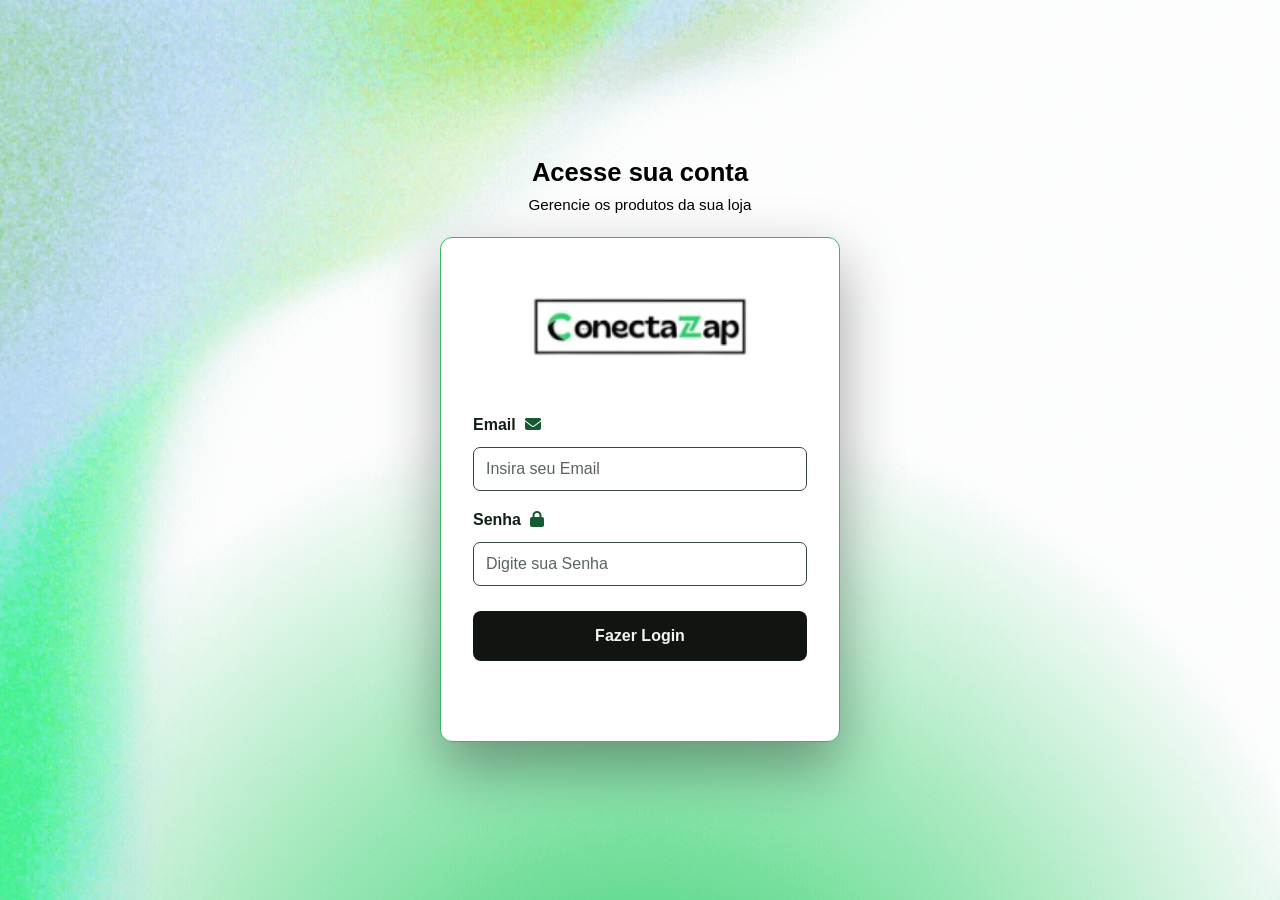
<file: index.html>
<!DOCTYPE html>
<html lang="pt-br">
  <head>
    <meta charset="UTF-8" />
    <meta name="viewport" content="width=device-width, initial-scale=1.0" />
    <title>Login</title>
    <link rel="stylesheet" href="https://cdnjs.cloudflare.com/ajax/libs/font-awesome/6.7.2/css/all.min.css" integrity="sha512-Evv84Mr4kqVGRNSgIGL/F/aIDqQb7xQ2vcrdIwxfjThSH8CSR7PBEakCr51Ck+w+/U6swU2Im1vVX0SVk9ABhg==" crossorigin="anonymous" referrerpolicy="no-referrer" />
<script src="update.js" defer></script>
<link rel="shortcut icon" href="/Painel-de-controle.ico" type="image/x-icon">
    <link rel="stylesheet" href="login.css" />
  </head>
  <body>
    <main class="login-layout">
      <header class="login-intro">
        <h1>Acesse sua conta</h1>
        <p>Gerencie os produtos da sua loja</p>
      </header>
      <div id="Login-container">
        <img class="logo" src="conectazap-logo.png" alt="ConectaZap" />
        <form onsubmit="logar(event)">
        <label for="email">Email <i class="fa-solid fa-envelope"></i></label>
        <input
          type="email"
          name="email"
          id="email"
          placeholder="Insira seu Email"
          autocomplete="off"
          alt="Insira seu Email"
        />
        <label for="password">Senha <i class="fa-solid fa-lock"></i></label>
        <input
          type="password"
          name="password"
          id="password"
          placeholder="Digite sua Senha"
          alt="Digite sua Senha"
        />
        <span class="resLogin"></span>


    <button type="submit">
       <span class="mgsLogin">Fazer Login</span>
       <span class="load">
           <i class="fa-solid fa-spinner"></i>
      </span>  
      <span class="ok">
        <i class="fa-solid fa-circle-check"></i>
        Autorizado!
      </span>
   </button>
        </form>
      </div>
    </main>
  </body>
</html>
</file>
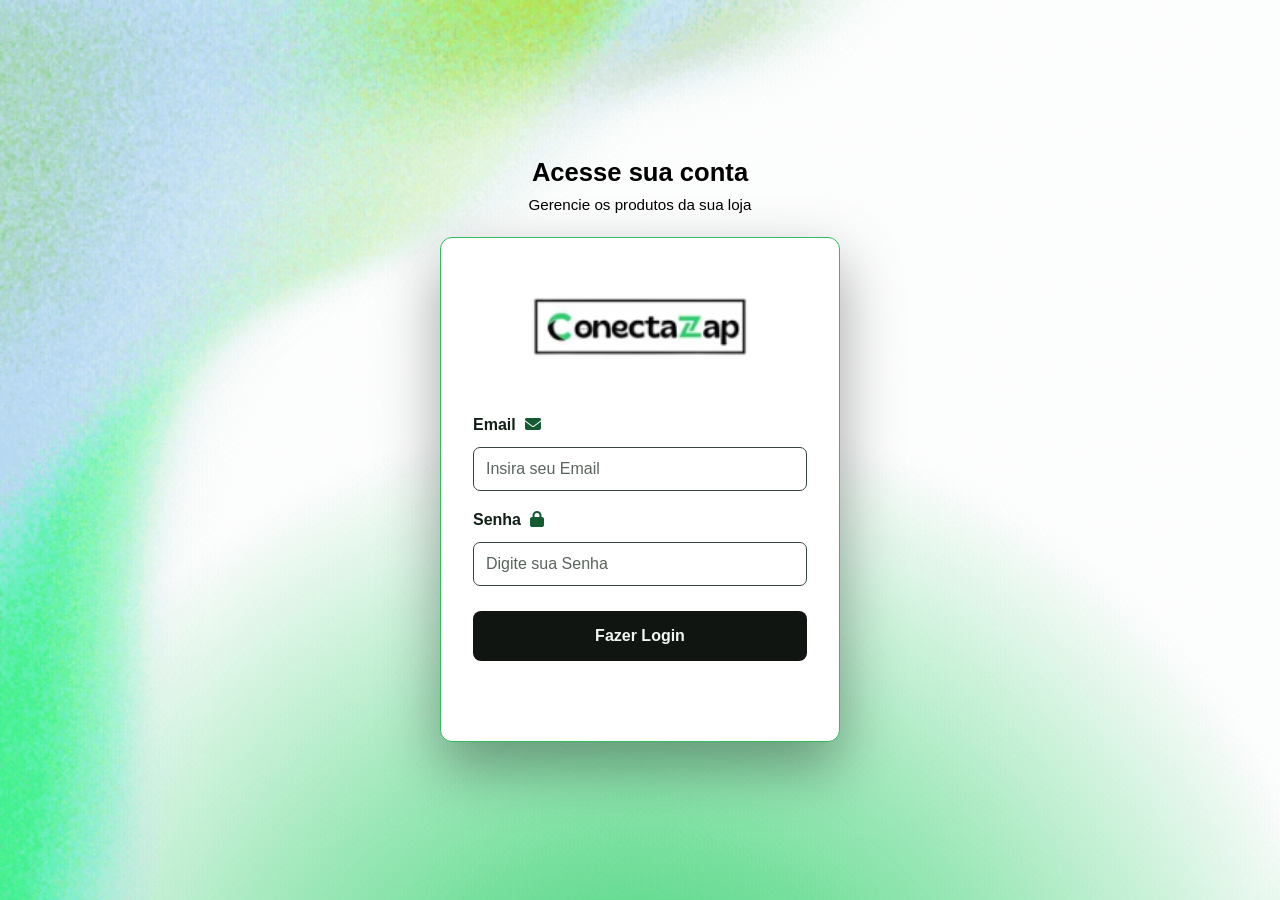
<file: atualizar.html>
<!DOCTYPE html>
<html lang="pt-br">
  <head>
    <meta charset="UTF-8" />
    <meta name="viewport" content="width=device-width, initial-scale=1.0" />
    <title>Gestão de produtos | ConectaZap</title>
    <script src="update.js" defer></script>
    <link rel="stylesheet" href="style.css" />
    <link
      rel="stylesheet"
      href="https://cdnjs.cloudflare.com/ajax/libs/font-awesome/6.7.2/css/all.min.css"
      integrity="sha512-Evv84Mr4kqVGRNSgIGL/F/aIDqQb7xQ2vcrdIwxfjThSH8CSR7PBEakCr51Ck+w+/U6swU2Im1vVX0SVk9ABhg=="
      crossorigin="anonymous"
      referrerpolicy="no-referrer"
    />
    <link rel="shortcut icon" href="/Painel-de-controle.ico" type="image/x-icon">
  </head>
  <body>
   <header class="topo">
    <h1 class="name"></h1>
   </header>
   <main class="opcoes">
      <a class="meuSistema" aria-label="Acessar minha loja" title="Acessar minha loja">
        <i class="fa-solid fa-desktop" aria-hidden="true"></i>
        <span>Minha loja</span>
      </a>
      <div class="product-actions">
        <button class="manage-categories" type="button" aria-label="Gerenciar categorias" title="Gerenciar categorias" aria-haspopup="dialog" aria-controls="category-manager" disabled>
          <i class="fa-solid fa-tags" aria-hidden="true"></i>
        </button>
        <button class="manage-addon-groups" type="button" aria-label="Gerenciar grupos de adicionais" title="Meus Grupos de Adicionais" aria-haspopup="dialog" aria-controls="addon-group-manager" disabled>
          <i class="fa-solid fa-layer-group" aria-hidden="true"></i>
        </button>
        <button class="add-product" type="button" aria-label="Adicionar produto" title="Adicionar produto" disabled>
          <i class="fa-solid fa-circle-plus" aria-hidden="true"></i>
        </button>
      </div>
       <button class="manage-places" type="button" aria-haspopup="dialog" aria-controls="modal-lugares" disabled>
        <i class="fa-solid fa-truck-fast" aria-hidden="true"></i>
      </button>
      <button class="edit-company" type="button" aria-label="Configurações da empresa" title="Configurações da empresa">
        <i class="fa-solid fa-gear" aria-hidden="true"></i>
      
      </button>
     
</main>
    <p class="company-profile-status" role="status" aria-live="polite" hidden></p>
    <section class="company-settings" aria-hidden="true">
      <div class="company-settings-panel" role="dialog" aria-modal="true" aria-label="Editar dados da loja">
        <header class="company-settings-header">
          <button class="company-settings-close" type="button" aria-label="Fechar configurações">
            <i class="fa-solid fa-xmark" aria-hidden="true"></i>
          </button>
        </header>
        <form class="company-settings-form" id="company-settings-form">
          <p class="company-settings-message" aria-live="polite"></p>
          <div class="company-settings-layout">
            <section class="company-settings-card company-identity-card" aria-labelledby="company-identity-title">
              <header class="company-settings-card-header">
                <h3 id="company-identity-title">Dados da loja</h3>
              </header>
              <div class="company-identity-content">
                <div class="company-logo-field">
                  <p class="company-logo-label">Logo atual</p>
                  <div class="company-logo-preview-wrap">
                    <img class="company-logo-preview" alt="Pré-visualização da logo do comércio" hidden />
                    <p class="company-logo-empty">Adicione uma logo</p>
                  </div>
                  <input type="file" id="company-logo" name="logo" accept="image/*" />
                  <label class="company-file-button" for="company-logo">Escolher logo</label>
                  <p class="company-logo-message" aria-live="polite"></p>
                </div>
                <div class="company-identity-fields">
                  <div class="company-settings-field">
                    <label for="company-name">Nome da loja</label>
                    <input type="text" id="company-name" name="nome" placeholder="Ex.: Café da Praça" required />
                  </div>
                  <div class="company-settings-field company-color-field">
                    <label for="company-color">Cor principal do sistema</label>
                    <div class="company-color-control">
                      <input type="color" id="company-color" name="corSistema" aria-label="Escolher cor principal do sistema" />
                    </div>
                  </div>
                  <div class="company-settings-field company-about-field">
                    <label for="company-about">Sobre o comércio</label>
                    <textarea id="company-about" name="sobre" rows="4" placeholder="Conte a história, descreva sua loja ou informe o endereço."></textarea>
                  </div>
                </div>
              </div>
            </section>
            <section class="company-settings-card company-banner-card" aria-labelledby="company-banner-title">
              <header class="company-settings-card-header">
                <h3 id="company-banner-title">Banner</h3>
              </header>
              <div class="company-banner-preview-wrap">
                <img class="company-banner-preview" alt="Pré-visualização do banner da empresa" hidden />
                <p class="company-banner-empty">Nenhum banner cadastrado</p>
              </div>
              <input type="file" id="company-banner" name="banner" accept="image/*" />
              <label class="company-file-button" for="company-banner">Escolher imagem do banner</label>
              <p class="company-banner-message" aria-live="polite"></p>
            </section>
            <section class="company-settings-card company-hours-card" aria-labelledby="company-hours-title">
              <header class="company-settings-card-header">
                <h3 id="company-hours-title">Horários de funcionamento</h3>
              </header>
              <fieldset class="company-hours">
                <legend class="visually-hidden">Horários de funcionamento por dia</legend>
                <div class="company-hours-list"></div>
              </fieldset>
            </section>
          </div>
          <footer class="company-settings-footer">
            <button class="company-settings-save" type="submit">Salvar alterações</button>
          </footer>
        </form>
      </div>
    </section>
    <p class="category-feedback" role="status" aria-live="polite"></p>
    <section class="category-manager" id="category-manager" aria-hidden="true">
      <div class="category-manager-panel" role="dialog" aria-modal="true" aria-labelledby="category-manager-title">
        <button class="category-manager-close" type="button" aria-label="Fechar categorias">
          <i class="fa-solid fa-xmark" aria-hidden="true"></i>
        </button>
        <h2 id="category-manager-title">Categorias</h2>
        <p class="category-list-message" aria-live="polite"></p>
        <ul class="category-list"></ul>
        <p class="category-order-message" aria-live="polite"></p>
        <button class="category-order-save" type="button" disabled>Salvar ordem</button>
        <form class="category-create-form" id="category-create-form">
          <label for="category-name">Nova categoria</label>
          <input type="text" id="category-name" name="name" maxlength="80" required />
          <button class="category-create-button" type="submit">Criar categoria</button>
          <p class="category-form-message" aria-live="polite"></p>
        </form>
      </div>
    </section>
    <section class="addon-manager" id="addon-group-manager" aria-hidden="true">
      <div class="addon-manager-panel" role="dialog" aria-modal="true" aria-labelledby="addon-manager-title">
        <button class="addon-manager-close" type="button" aria-label="Fechar grupos de adicionais">
          <i class="fa-solid fa-xmark" aria-hidden="true"></i>
        </button>
        <header class="addon-manager-heading">
          <div>
            <p class="addon-manager-eyebrow">PERSONALIZE SEUS PRODUTOS</p>
            <h2 id="addon-manager-title">Meus Grupos de Adicionais</h2>
            <p>Cadastre grupos reutilizáveis e vincule-os a produtos ou categorias.</p>
          </div>
          <button class="addon-new-group" type="button">
            <i class="fa-solid fa-plus" aria-hidden="true"></i>
            Novo grupo
          </button>
        </header>
        <p class="addon-manager-feedback" role="status" aria-live="polite"></p>
        <ul class="global-addon-list" aria-label="Grupos cadastrados"></ul>

        <form class="addon-group-form" id="addon-group-form" hidden>
          <h3 class="addon-editor-title">Novo grupo</h3>
          <input type="hidden" id="addon-group-id" />
          <label for="addon-group-title">Título do grupo</label>
          <input type="text" id="addon-group-title" maxlength="100" placeholder="Ex.: Bordas de Pizza" required />
          <div class="addon-editor-rules">
            <label class="addon-editor-checkbox">
              <input type="checkbox" id="addon-group-required" />
              Preenchimento obrigatório
            </label>
            <label for="addon-group-min">Mínimo de opções
              <input type="number" id="addon-group-min" min="0" step="1" value="0" required />
            </label>
            <label for="addon-group-max">Máximo de opções
              <input type="number" id="addon-group-max" min="0" step="1" value="1" required />
            </label>
          </div>
          <div class="addon-editor-items-heading">
            <h4>Itens do grupo</h4>
            <button class="addon-editor-add-item" type="button">➕ Adicionar item</button>
          </div>
          <div class="addon-editor-items"></div>
          <p class="addon-editor-feedback" role="status" aria-live="polite"></p>
          <div class="addon-editor-actions">
            <button class="addon-editor-cancel" type="button">Cancelar</button>
            <button class="addon-editor-save" type="submit">Salvar grupo</button>
          </div>
        </form>

        <section class="addon-bulk-link" aria-labelledby="addon-bulk-link-title">
          <h3 id="addon-bulk-link-title">🔗 Vincular a Produtos</h3>
          <p>Selecione os produtos que devem usar este grupo de adicionais.</p>
          <form id="addon-link-form">
            <label for="addon-link-group">Grupo de adicionais</label>
            <select id="addon-link-group" required>
              <option value="">Selecione um grupo</option>
            </select>
            <div class="addon-link-products">
              <p>Selecione os produtos</p>
              <div class="addon-product-checklist"></div>
            </div>
            <p class="addon-link-feedback" role="status" aria-live="polite"></p>
            <button class="addon-link-submit" type="submit">Vincular grupo</button>
          </form>
        </section>
      </div>
    </section>
    <div id="modal-lugares" aria-hidden="true">
      <section class="lugares-dialog" role="dialog" aria-modal="true" aria-labelledby="lugares-title">
        <button class="lugares-close" type="button" aria-label="Fechar gestão de bairros e taxas" title="Fechar">
          <i class="fa-solid fa-xmark" aria-hidden="true"></i>
        </button>
        <header class="lugares-header">
          <span class="lugares-eyebrow">ENTREGA</span>
          <h2 id="lugares-title">Bairros e taxas</h2>
          <p>Defina os locais atendidos e o valor da entrega.</p>
        </header>
        <form id="form-lugar" class="lugares-form">
          <p id="lugares-feedback" class="lugares-feedback" role="status" aria-live="polite"></p>
          <div class="lugares-form-fields">
            <div class="lugar-field lugar-name-field">
              <label for="lugar-name">Nome do bairro</label>
              <input type="text" id="lugar-name" name="name" maxlength="100" autocomplete="off" required />
            </div>
            <div class="lugar-field lugar-fee-field">
              <label for="lugar-fee">Taxa de entrega</label>
              <div class="lugar-fee-input">
                <span aria-hidden="true">R$</span>
                <input type="number" id="lugar-fee" name="fee" min="0" step="0.01" inputmode="decimal" placeholder="0,00" required />
              </div>
            </div>
            <div class="lugares-form-actions">
              <button id="lugar-submit" class="lugar-submit" type="submit">Adicionar bairro</button>
              <button id="lugar-cancel-edit" class="lugar-cancel-edit" type="button" hidden>Cancelar edição</button>
            </div>
          </div>
        </form>
        <section class="lugares-results" aria-labelledby="lugares-list-title">
          <div class="lugares-list-heading">
            <h3 id="lugares-list-title">Locais cadastrados</h3>
            <span id="lugares-count" class="lugares-count">0</span>
          </div>
          <p id="lugares-list-feedback" class="lugares-list-feedback" role="status" aria-live="polite"></p>
          <ul id="lista-lugares" class="lista-lugares"></ul>
        </section>
        <footer class="lugares-footer">
          <button class="lugares-cancel" type="button">Fechar</button>
        </footer>
      </section>
    </div>
    <main class="contagem">
      <p class="disponivel"></p>
      <p class="pausados"></p>
    </main>

    <h2 class="att">Atualizar produtos</h2>
    <div id="loading">
      <div class="loaading"></div>
      <p>Carregando os produtos, por favor aguarde...</p>
    </div>
   
    <div class="conteiner-produtos-att"></div>
    <main class="edit">
      <div class="content-edit">
        <div class="top">
          <img src="" alt="" width="60px" class="imgProduto" />
          <p class="nomeP">nome</p>
          <i class="fa-solid fa-xmark closeEdit"></i>
        </div>
        <div class="form">
          <label for="att-nome">Nome do produto</label>
          <input type="text" id="att-nome" />
          <label for="att-description2">Descrição complementar</label>
          <textarea id="att-description2" rows="3"></textarea>
          <label for="att-valor">Preço</label>
          <input type="number" name="valor" id="att-valor" min="0" step="0.01" />
          <label for="att-category">Categoria</label>
          <select id="att-category" name="categoriaId">
            <option value="">Sem categoria</option>
          </select>
          <div class="status-field">
            <input type="checkbox" id="att-status" />
            <label for="att-status">Produto disponível</label>
          </div>
          <label for="att-thumbnail">Nova imagem (opcional)</label>
          <input type="file" id="att-thumbnail" accept="image/*" />
          <p class="image-message" id="att-image-message" aria-live="polite"></p>

          <section class="product-addon-selector" aria-labelledby="att-addons-title">
            <h3 id="att-addons-title">Grupos de Adicionais</h3>
            <p>Selecione os grupos globais que serão usados neste produto.</p>
            <p class="product-addon-feedback" id="att-addon-feedback" role="status" aria-live="polite"></p>
            <div class="product-addon-options" id="att-addon-options"></div>
          </section>

          <button class="apagarProduto">
            <i class="fa-solid fa-trash"></i>
            Apagar produto
          </button>
          <button class="att-produtos">Atualizar</button>
        </div>
      </div>
    </main>
    <main class="sucess">
      <div class="ok">
        <i class="fa-solid fa-circle-check"></i>
        <h2 class="mensagem">Atualizado com sucesso!</h2>
        <button onclick="fecharSucess()">Continuar</button>
      </div>
    </main>
    <main class="failed">
      <div class="erro">
        <i class="fa-solid fa-circle-exclamation"></i>
        <h2 class="mensagemErro">Falha ao atualizar!</h2>
        <button onclick="fecharFailed()">Tente novamente</button>
      </div>
    </main>
      <main class="new-conteiner" aria-hidden="true">
      <div class="form-new" role="dialog" aria-modal="true" aria-labelledby="new-product-title">
        <button class="closeNew" type="button" aria-label="Fechar cadastro de produto" title="Fechar">
          <i class="fa-solid fa-xmark" aria-hidden="true"></i>
        </button>
        <h2 id="new-product-title">Adicionar produto</h2>
        <p class="new-product-message" aria-live="polite"></p>
        <label for="new-nome">Nome do produto</label>
        <input type="text" id="new-nome" required />
        <label for="new-description2">Descrição complementar</label>
        <textarea id="new-description2" rows="3" placeholder="Ex.: ingredientes, tamanho ou detalhes do produto"></textarea>
        <label for="new-valor">Valor</label>
        <input type="number" name="valor" id="new-valor" min="0" step="0.01" required />
        <label for="new-category">Categoria</label>
        <select id="new-category" name="categoriaId">
          <option value="">Sem categoria</option>
        </select>
        <label for="linkImg">Imagem do produto</label>
        <input type="file" id="linkImg" accept="image/*" required />
        <section class="product-addon-selector" aria-labelledby="new-addons-title">
          <h3 id="new-addons-title">Grupos de Adicionais</h3>
          <p>Selecione os grupos globais que serão usados neste produto.</p>
          <p class="product-addon-feedback" id="new-addon-feedback" role="status" aria-live="polite"></p>
          <div class="product-addon-options" id="new-addon-options"></div>
        </section>
        <button class="new-produto">Criar produto</button>
      </div>
    </main>
  </body>
</html>
</file>
<file: login.css>
* {
  margin: 0;
  padding: 0;
  box-sizing: border-box;
  font-family: "Roboto", sans-serif;
  border: none;
}

body {
  min-height: 100vh;
  padding: 24px 16px;
 background-image: url(fundo.gif);
 background-size: cover;
  display: flex;
  align-items: center;
  justify-content: center;
}

textarea:focus,
input:focus {
  outline: none;
}

.login-layout {
  width: min(100%, 400px);
}

.login-intro {
  margin-bottom: 20px;
  text-align: center;
}

.login-intro h1 {
  margin-bottom: 7px;
  color: black;
  font-size: 1.6rem;
}

.login-intro p {
  color: black;
  font-size: 0.95rem;
  line-height: 1.5;
}

a,
label {
  font-size: 0.8rem;
}

a:hover {
  color: #25d366;
}

#Login-container {
  width: min(100%, 400px);
  margin: 0 auto;
  padding: 40px 32px;
  border: 1px solid #31bd60;
  border-radius: 12px;
  text-align: center;
  justify-content: center;
  position: relative;
  background-color: white;
  box-shadow: 0 24px 60px rgba(0, 0, 0, 0.36);
}

.logo {
  display: block;
  width: min(220px, 80%);
  max-height: 206px;
  margin: 0 auto;
  object-fit: contain;
}

form {
  margin-top: 30px;
  margin-bottom: 40px;
}

label,
input {
  display: block;
  width: 100%;
  text-align: left;
}

label {
  font-weight: bold;
  margin: 10px auto;
  font-size: 1rem;
  color: #102016;
}

label i {
  color: #145b32;
}

i {
  margin: 5px;
}

input {
  border: 1px solid #39463f;
  padding: 12px;
  font-size: 1rem;
  margin-bottom: 15px;
  background-color: #ffffff;
  color: #111111;
  border-radius: 7px;
  transition: border-color 150ms ease, box-shadow 150ms ease;
}

input:focus {
  border-color: #25d366;
  box-shadow: 0 0 0 3px rgba(37, 211, 102, 0.14);
}
input::placeholder {
  color: #59645d;
}
#forgot-pass {
  text-align: right;
  display: block;
}
button {
  padding: 15px;
  width: 100%;
  border: 0;
  display: flex;
  justify-content: center;
}
button[type="submit"] {
  min-height: 50px;
  align-items: center;
  border-radius: 8px;
  background-color: #101512;
  color: #f2f6f3;
  cursor: pointer;
  font-size: 1rem;
  font-weight: 700;
  margin-top: 25px;
  text-align: center;
  transition: background-color 150ms ease, transform 150ms ease;
}

button[type="submit"]:hover {
  background-color: #26352b;
  transform: translateY(-1px);
}

button[type="submit"]:focus-visible {
  outline: 3px solid #e5ece8;
  outline-offset: 3px;
}
/* Sessão atualizar */
.conteiner-produtos-att {
  width: 100%;
  max-width: 500px;
  display: flex;
  flex-direction: column;
  align-items: center;
}
.att {
  margin: 30px 0 30px 0;
  font-size: 2rem;
  font-family: "Lora", serif;
  font-optical-sizing: auto;
}
.load {
  display: none;
  width: 100%;
  justify-content: center;
}
.ok {
  display: none;
  align-items: center;
}
.ok i {
  color: rgb(2, 216, 2);
  font-size: 1.4rem;
}
.load i {
  animation: rotation 0.7s linear infinite;
}
@keyframes rotation {
  100% {
    transform: rotate(1turn);
  }
}
.resLogin {
  color: #ff8585;
  border-radius: 5px;
}

@media (max-width: 480px) {
  #Login-container {
    padding: 32px 22px;
  }

  form {
    margin-top: 26px;
    margin-bottom: 12px;
  }
}
</file>
<file: style.css>
@import url("https://fonts.googleapis.com/css2?family=Lora:ital,wght@0,400..700;1,400..700&family=Roboto:ital,wght@0,100..900;1,100..900&display=swap");
@import url("https://fonts.googleapis.com/css2?family=Lora:ital,wght@0,400..700;1,400..700&family=Montserrat:ital,wght@0,100..900;1,100..900&family=Roboto:ital,wght@0,100..900;1,100..900&display=swap");

*{
    margin: 0;
    padding: 0;
    box-sizing: border-box;
}
body{
    display: flex;
    flex-direction: column;
    align-items: center;
}
.logo{
  border-radius: 50px;
}
.topo{
  width: 100%;
  background-color: #25D366;
  text-align: center;
}
.conteiner-produtos-att{
    width: 100%;
    display: flex;
    flex-direction: column;
    align-items: center;
}
.att{
    margin: 30px;
    font-family: "Montserrat", serif;
    font-optical-sizing: auto;
    font-weight: 600; 
    
}
.meuSistema{
  padding: 10px 20px 10px 20px;
  background-color: rgb(233, 152, 3);
  color: black;
  box-shadow: 1px 2px 3px rgba(0, 0, 0, 0.295);
  font-size: 1.3rem;
  border-radius: 10px;
  text-decoration: none;
  margin-top: 10px;
}
.name{
  font-size: 1.5rem;
  background-color: #25D366;
  box-shadow: 2px 2px 3px rgba(0, 0, 0, 0.226);
  padding: 20px;
  width: 100%;
  text-align: center;
  color: black;
}
.product {
    display: flex;
    flex-direction: column;
    width: 95%;
    max-width: 320px;
    padding: 20px;
    justify-content: space-between;
    align-items: center;
    margin: 10px;
    border: 2px solid rgba(0, 0, 0, 0.205);
    background-color: rgba(220, 220, 220, 0.253);
    border-radius: 5px;
    box-shadow: 2px 3px 3px rgba(0, 0, 0, 0.418);
  animation: animar 0.5s linear;
  position: relative;
  }
  @keyframes animar{
    0%{
        opacity: 0%;
    }
    100%{
        opacity: 100%;

    }
  }
  .product p {
    text-align: center;
    font-family: "Lora", serif;
    font-optical-sizing: auto;
    font-weight: 500;
    font-style: normal;
    font-size: 1.1rem;
    margin: 7px;
  }
  .product img{
    min-width: 85px;
    max-width: 85px;
    border-radius: 5px;
    width: 85px;
    height: 85px;
    background-image: linear-gradient(10deg, rgba(128, 128, 128, 0.534), gainsboro);
  }
.product button{
    margin: 10px;
    border: none;
    padding: 10px 20px;
    border-radius: 5px;
    cursor: pointer;
    font-size: 14px;
}
.btn-pausar {
    background-color: rgba(0, 128, 0, 0.692);
    color: white;
  }
  .opcoes{
    display: flex;
    align-items: center;
    margin-top: 20px;
  }
  .fa-plus{
    background-color: green;
    padding: 15px 20px 10px 20px;
  color: white;
  box-shadow: 1px 2px 3px rgba(0, 0, 0, 0.295);
  font-size: 1.3rem;
  border-radius: 10px;
  text-decoration: none;
  margin-top: 10px;
  margin-left: 10px;
  }
  .contagem{
    width: 90%;
    padding: 20px;
    display: flex;
    justify-content: space-around;
    background-color: #1B4965;
    border-radius:10px;
   margin: 15px;
   max-width: 400px;
  }
  .contagem p{
    text-align: center;
    color: white;
    font-size: 1.3rem;
    font-family: "Lora", serif;
    font-optical-sizing: auto;
    font-weight: 500;
    font-style: normal;

  }
 
  .btn-ativar {
    background-color: rgba(204, 203, 203, 0.87);
    color: rgba(156, 3, 3, 0.452);
  }
  #loading{
    width: 100%;
    height: 100%;
    position: fixed;
    background-color: white;
    display: flex;
    align-items: center;
    justify-content: center;
    flex-direction: column;
    text-align: center;
  }
  #loading p {
    font-size: 1.2em;
    color: #555;
  }
  .loaading{
    width: 100px;
    height: 100px;
    border-bottom: 10px solid black;
    border-left: 10px solid black;
    border-top: 10px solid black;
    border-right: 10px solid purple;
    border-radius: 50%;
  margin-bottom: 20px;
  animation: load 1s linear infinite
  }
  @keyframes load{
    100%{
    transform: rotate(2turn);
    }
  }
  .fa-pen{
    position: absolute;
    top: -7px;
    right: -7px;
    font-size: 1rem;
    background-color: rgba(0, 0, 0, 0.795);
    padding: 10px;
    color: white;
    border-radius: 50%;
  }
  .edit {
    position: fixed;
    width: 100%;
    height: 100%;
    background-color: rgba(0, 0, 0, 0.219);
    display: none;
    align-items: center;
    justify-content: center;
  }
  .content-edit {
    width: 90%;
    background-color: white;
    display: flex;
    flex-direction: column;
    border-radius: 5px;
    position: relative;
    max-width: 400px;
    padding: 10px;
  }
  .top {
    display: flex;
    align-items: center;
    width: 70%;
  }
  .closeEdit{
    position: absolute;
    right: 10px;
    top: 10px;
    font-size: 1.5rem;
  }
  .top img {
    margin: 20px;
  }
  .top p{
    font-size: 1.5rem;
  }
  .form{
    width: 100%;
    display: flex;
    flex-direction: column;
    align-items: center;
  }
  .form input, .form label{
    width: 70%;
    margin: 5px;
  }
  .form input{
    padding: 10px;
  }
  .form input:not([type="checkbox"]) {
    width: 85%;
    margin: 5px 0;
  }
  .form textarea {
    width: 85%;
    min-height: 82px;
    margin: 5px 0;
    padding: 10px;
    border: 1px solid var(--border-color);
    border-radius: 7px;
    font: inherit;
    resize: vertical;
  }
  .form .status-field {
    display: flex;
    align-items: center;
    gap: 8px;
    width: 85%;
    margin: 8px 0;
  }
  .form .status-field input[type="checkbox"] {
    width: 18px;
    height: 18px;
    flex: 0 0 auto;
    margin: 0;
    padding: 0;
    accent-color: var(--system-primary-color);
  }
  .form .status-field label {
    width: auto;
    margin: 0;
  }
  .form > label,
  .form > button {
    width: 85%;
    margin: 5px 0;
  }
  .form .image-message {
    width: 85%;
    margin: 4px 0 8px;
  }
.apagarProduto{
    margin: 10px;
    padding: 10px;
    border: 0;
    background-color: rgba(255, 0, 0, 0.397);
    
  }
  .apagarProduto i{
    margin-right: 7px;
  }
  .att-produtos{
    width: 70%;
    padding: 12px;
    margin:15px;
    background-color: green;
    border: 0;
    border-radius: 7px;
    color: white;
    font-size: 1.2rem;
  }
  .sucess{
    width: 100%;
    height: 100%;
    background-color: rgba(0, 0, 0, 0.219);
    position: fixed;
    display: none;
    align-items: center;
    justify-content: center;
  }
  .ok{
    width: 90%;
    max-width: 400px;
    background-color: white;
    display: flex;
    flex-direction: column;
    align-items: center;
    border-radius: 5px;
    padding: 20px 10px 20px 10px;
    animation: sucess 0.3s linear;

  } 
  @keyframes sucess{
    0%{
      transform: scale(50%);
      opacity: 50%;
    }
    100%{
      transform: scale(100%);
      opacity: 100%;
    }
  }
  .ok i{
    margin: 20px;
    font-size: 6rem;
    color: green; 
    animation: sucess 1.4s alternate;  
 
  } 
  .ok h2{
    margin: 10px;
    font-size: 1.5rem;
    font-family: "Roboto";
    font-optical-sizing: auto;
    font-weight: 500;
    width: 100%;
    text-align: center;
  }
  .ok button{
    margin: 20px;
    width: 60%;
    padding: 15px;
    background-color: green;
    border: 0;
    border-radius: 10px;
    color: white; 
    font-size: 1.1rem;
    letter-spacing: 1px;
  }
  .failed{
    width: 100%;
    height: 100%;
    background-color: rgba(0, 0, 0, 0.219);
    position: fixed;
    display: none;
    align-items: center;
    justify-content: center;
  }
  .erro{
    width: 90%;
    max-width: 400px;
    background-color: white;
    display: flex;
    flex-direction: column;
    align-items: center;
    border-radius: 5px;
    padding: 20px 10px 20px 10px;
    animation: sucess 0.3s linear;
    text-align: center;

  } 
  @keyframes sucess{
    0%{
      transform: scale(50%);
      opacity: 50%;
    }
    100%{
      transform: scale(100%);
      opacity: 100%;
    }
  }
  .erro i{
    margin: 20px;
    font-size: 6rem;
    color: red; 
    animation: sucess 1.4s alternate;  
 
  } 
  .erro h2{
    margin: 10px;
    font-size: 1.5rem;
    font-family: "Roboto";
    font-optical-sizing: auto;
    font-weight: 500;
    width: 100%;
    text-align: center;
  }
  .erro button{
    margin: 20px;
    width: 60%;
    padding: 15px;
    background-color: red;
    border: 0;
    border-radius: 10px;
    color: white; 
    font-size: 1.1rem;
    letter-spacing: 1px;
  }
  
.newProduct{
  background-color: green;
  padding: 10px;
  border-radius: 15px;
  color: white;
  font-family: Verdana, Geneva, Tahoma, sans-serif;
  margin: 10px;
  display: none;
}
.newProduct i{
  margin-right:5px ;
}
.newProduct:hover{
  background-color: rgb(1, 95, 1);
}
.new-conteiner{
  position: fixed;
  width: 100%;
  height: 100%;
  background-color: rgba(0, 0, 0, 0.219);
  display: none;
  align-items: center;
  justify-content: center;
}
.form-new{
  width: 95%;
  background-color: white;
  display: flex;
  flex-direction: column;
  align-items: center;
  border-radius: 5px;
  position: relative;
  max-width: 500px;
  padding: 30px 10px 20px 10px;
}
.closeNew{
  position: absolute;
  right: 10px;
  top: 10px;
  font-size: 1.5rem;
}
.form-new > label {
  width: 100%;
  margin: 0;
  color: var(--text-color);
  font-size: 0.9rem;
  font-weight: 600;
}
.form-new > input,
.form-new > textarea,
.form-new > select {
  width: 100%;
  margin: 0;
  font: inherit;
}
.form-new > input:not([type="file"]) {
  min-height: 46px;
  padding: 10px 12px;
  border: 1px solid var(--border-color);
  border-radius: 7px;
  background: #ffffff;
  color: var(--text-color);
}
.form-new > input[type="file"] {
  min-height: 44px;
  padding: 8px;
  border: 1px dashed #b8c7bf;
  border-radius: 7px;
  background: #f8faf9;
  color: var(--muted-color);
  font-size: 0.9rem;
}
.form-new textarea {
  width: 100%;
  min-height: 88px;
  margin: 0;
  padding: 10px;
  border: 1px solid var(--border-color);
  border-radius: 7px;
  font: inherit;
  resize: vertical;
}
.new-product-message {
  display: none;
  width: 100%;
  margin: 0;
  color: #9c2c2c;
  font-size: 0.92rem;
  line-height: 1.4;
  text-align: center;
}

.new-product-message.is-visible {
  display: block;
}

.image-message {
  width: 70%;
  min-height: 1.2em;
  margin: 4px auto 8px;
  color: var(--muted-color);
  font-size: 0.9rem;
  overflow-wrap: anywhere;
}

.image-message.is-error {
  color: #9c2c2c;
}

.new-produto:disabled,
.att-produtos:disabled {
  cursor: wait;
  opacity: 0.65;
}

.form-new > h2 {
  align-self: flex-start;
  margin: 0 44px 8px 0;
  color: var(--text-color);
  font-size: 1.35rem;
}

.closeNew {
  position: absolute;
  top: 16px;
  right: 16px;
  display: grid;
  width: 38px;
  height: 38px;
  margin: 0;
  padding: 0;
  place-items: center;
  border: 1px solid var(--border-color);
  border-radius: 50%;
  background: #ffffff;
  color: var(--text-color);
  font-size: 1rem;
  cursor: pointer;
}

.form-new > .new-produto {
  width: 100%;
  min-height: 46px;
  margin: 8px 0 0;
  padding: 12px 16px;
  border: 0;
  border-radius: 7px;
  background: var(--system-primary-color);
  color: #ffffff;
  font: 600 1rem "Roboto", sans-serif;
  cursor: pointer;
}

.form-new > .new-produto:disabled {
  cursor: wait;
  opacity: 0.65;
}

:root {
  --system-primary-color: #2ecc71;
  --page-background: #f3f6f5;
  --surface-color: #ffffff;
  --text-color: #17221e;
  --muted-color: #68756f;
  --border-color: #e1e8e4;
}

body {
  min-height: 100vh;
  background: var(--page-background);
  color: var(--text-color);
  font-family: "Roboto", sans-serif;
}

.topo {
  display: flex;
  align-items: center;
  justify-content: center;
  min-height: 84px;
  padding: 12px 20px;
  background: var(--system-primary-color);
  box-shadow: 0 3px 14px rgba(23, 34, 30, 0.12);
}

.topo img {
  max-width: 44px;
  max-height: 44px;
  object-fit: contain;
}

.name {
  width: auto;
  padding: 10px 16px;
  background: transparent;
  box-shadow: none;
  color: #ffffff;
  font-size: 1.15rem;
  font-weight: 600;
}

.opcoes {
  justify-content: flex-end;
  width: min(calc(100% - 32px), 1120px);
  flex-wrap: wrap;
  gap: 10px;
  margin: 18px auto 8px;
}

.product-actions {
  display: flex;
  flex: 0 1 auto;
  gap: 10px;
}

.meuSistema,
.add-product,
.manage-categories,
.manage-addon-groups,
.edit-company,
.manage-places {
  display: inline-flex;
  align-items: center;
  justify-content: center;
  width: auto;
  min-width: 48px;
  height: 46px;
  margin: 0;
  padding: 0 14px;
  gap: 9px;
  border-radius: 8px;
  box-shadow: 0 2px 6px rgba(0, 0, 0, 0.719);
  cursor: pointer;
  transition: transform 150ms ease, filter 150ms ease;
  font: 600 0.92rem "Roboto", sans-serif;
  text-decoration: none;
}

.meuSistema {
  background: #ffffff;
  color: var(--text-color);
}

.edit-company {
  background: #25332c;
  color: #ffffff;
}

.edit-company .fa-gear {
  font-size: 1.2rem;
}

.manage-places {
  border: 0;
  background: #176b55;
  color: #ffffff;
}

.manage-places:hover {
  background: #125541;
  transform: translateY(-1px);
}

.manage-places:focus-visible {
  outline: 3px solid var(--system-primary-color);
  outline-offset: 3px;
}

.manage-places:disabled {
  cursor: not-allowed;
  opacity: 0.55;
}

.company-settings {
  position: fixed;
  inset: 0;
  z-index: 11;
  display: none;
  align-items: center;
  justify-content: center;
  padding: 16px;
  background: rgba(14, 24, 19, 0.48);
  backdrop-filter: blur(3px);
}

.company-profile-status {
  margin: 8px 16px;
  color: var(--muted-color);
  font-size: 0.9rem;
  text-align: center;
}

.company-profile-status[data-state="error"] {
  color: #9c2c2c;
}

.company-profile-status[data-state="loading"] {
  color: var(--system-primary-color);
}

.company-settings.is-open {
  display: flex;
}

.company-settings-panel {
  position: relative;
  width: min(100%, 480px);
  max-height: min(90vh, 760px);
  overflow-y: auto;
  padding: 28px 24px 24px;
  border: 1px solid var(--border-color);
  border-radius: 10px;
  background: var(--surface-color);
  box-shadow: 0 18px 50px rgba(14, 24, 19, 0.2);
}

.company-settings-panel h2 {
  margin: 0 36px 20px 0;
  font-size: 1.25rem;
}

.company-settings-close {
  position: absolute;
  top: 16px;
  right: 16px;
  display: grid;
  width: 36px;
  height: 36px;
  place-items: center;
  border: 0;
  border-radius: 6px;
  background: transparent;
  color: var(--text-color);
  cursor: pointer;
}

.company-settings-form {
  display: flex;
  flex-direction: column;
  gap: 8px;
}

.company-settings-form .company-settings-save {
  width: 100%;
}

.company-settings-form label {
  font-weight: 600;
}

.company-settings-form input[type="text"],
.company-settings-form input[type="file"],
.company-settings-form textarea,
.company-hours input[type="time"] {
  width: 100%;
  min-height: 42px;
  padding: 9px 10px;
  border: 1px solid var(--border-color);
  border-radius: 7px;
  background: #ffffff;
  color: var(--text-color);
  font: inherit;
}

.company-settings-form textarea {
  min-height: 100px;
  resize: vertical;
}

.company-settings-form input[type="color"] {
  width: 100%;
  height: 44px;
  padding: 4px;
  border: 1px solid var(--border-color);
  border-radius: 7px;
  background: #ffffff;
}

.company-banner-preview-wrap {
  display: grid;
  width: 100%;
  aspect-ratio: 16 / 9;
  min-height: 0;
  place-items: center;
  overflow: hidden;
  border: 1px dashed var(--border-color);
  border-radius: 7px;
  background: var(--page-background);
}

.company-logo-preview-wrap {
  display: grid;
  width: 100%;
  min-height: 130px;
  place-items: center;
  overflow: hidden;
  border: 1px dashed var(--border-color);
  border-radius: 7px;
  background: var(--page-background);
}

.company-banner-preview {
  display: block;
  width: 100%;
  height: 100%;
  max-height: none;
  object-fit: contain;
}

.company-logo-preview {
  display: block;
  width: min(100%, 220px);
  height: 130px;
  object-fit: contain;
}

.company-banner-preview[hidden],
.company-logo-preview[hidden],
.company-banner-empty[hidden],
.company-logo-empty[hidden] {
  display: none;
}

.company-banner-empty,
.company-logo-empty {
  margin: 0;
  padding: 24px 12px;
  color: var(--muted-color);
  text-align: center;
}

.company-banner-message,
.company-logo-message,
.company-settings-message {
  min-height: 1.25em;
  margin: 0;
  color: var(--muted-color);
  font-size: 0.9rem;
  overflow-wrap: anywhere;
}

.company-banner-message.is-error,
.company-logo-message.is-error,
.company-settings-message[data-state="error"] {
  color: #9c2c2c;
}

.company-settings-message[data-state="success"] {
  color: #187344;
}

.company-settings-message[data-state="loading"] {
  color: var(--system-primary-color);
}

.company-hours {
  min-width: 0;
  margin: 12px 0 4px;
  padding: 12px;
  border: 1px solid var(--border-color);
  border-radius: 8px;
}

.company-hours legend {
  padding: 0 6px;
  font-weight: 700;
}

.company-hours-help {
  margin: 0 0 12px;
  color: var(--muted-color);
  font-size: 0.9rem;
  line-height: 1.45;
}

.company-hours-list {
  display: grid;
  gap: 10px;
}

.company-hours-row {
  display: grid;
  grid-template-columns: minmax(110px, 0.8fr) minmax(0, 1fr) minmax(0, 1fr);
  align-items: end;
  gap: 10px;
}

.company-hours-day {
  display: flex;
  min-height: 42px;
  align-items: center;
  gap: 8px;
  margin: 0;
  font-weight: 600;
}

.company-hours-day input {
  width: 18px;
  height: 18px;
  margin: 0;
  accent-color: var(--system-primary-color);
}

.company-hours-time label {
  display: block;
  margin: 0 0 4px;
  color: var(--muted-color);
  font-size: 0.78rem;
}

.company-hours input[type="time"] {
  min-height: 42px;
  padding: 7px;
}

.company-hours input[type="time"]:disabled {
  cursor: not-allowed;
  opacity: 0.6;
}

.company-settings-save {
  min-height: 44px;
  margin-top: 8px;
  border: 0;
  border-radius: 7px;
  background: var(--system-primary-color);
  color: #ffffff;
  font: 600 1rem "Roboto", sans-serif;
  cursor: pointer;
}

.company-settings-save:disabled {
  cursor: wait;
  opacity: 0.65;
}

.add-product {
  border: 0;
  background: var(--system-primary-color);
  color: #ffffff;
}

.manage-categories {
  border: 1px solid var(--border-color);
  background: #ffffff;
  color: var(--text-color);
}

.manage-addon-groups {
  border: 1px solid #b9d9c7;
  background: #eaf7ef;
  color: #176b3e;
}

.manage-categories:disabled,
.manage-addon-groups:disabled,
.add-product:disabled {
  cursor: not-allowed;
  opacity: 0.55;
}

.meuSistema:hover,
.add-product:hover,
.manage-categories:hover,
.manage-addon-groups:hover {
  filter: brightness(0.95);
  transform: translateY(-1px);
}

.meuSistema:focus-visible,
.add-product:focus-visible,
.manage-categories:focus-visible,
.manage-addon-groups:focus-visible {
  outline: 3px solid var(--text-color);
  outline-offset: 3px;
}

.category-feedback {
  width: min(calc(100% - 32px), 1120px);
  min-height: 0;
  margin: 0 auto;
  color: #176b3a;
}

.category-manager {
  position: fixed;
  inset: 0;
  z-index: 30;
  display: none;
  align-items: center;
  justify-content: center;
  padding: 16px;
  background: rgba(14, 24, 19, 0.58);
  backdrop-filter: blur(3px);
}

.category-manager.is-open {
  display: flex;
}

#modal-lugares {
  position: fixed;
  inset: 0;
  z-index: 50;
  display: none;
  align-items: center;
  justify-content: center;
  overflow-y: auto;
  padding: 16px;
  background: rgba(14, 24, 19, 0.62);
  backdrop-filter: blur(3px);
}

.lugares-dialog {
  position: relative;
  width: min(100%, 620px);
  max-height: min(92vh, 820px);
  overflow-y: auto;
  padding: 30px;
  border: 1px solid var(--border-color);
  border-radius: 10px;
  background: var(--surface-color);
  box-shadow: 0 24px 70px rgba(14, 24, 19, 0.3);
}

.lugares-close {
  position: absolute;
  top: 16px;
  right: 16px;
  display: grid;
  width: 40px;
  height: 40px;
  place-items: center;
  border: 1px solid var(--border-color);
  border-radius: 50%;
  background: #ffffff;
  color: var(--text-color);
  font-size: 1.2rem;
  cursor: pointer;
}

.lugares-header {
  margin: 0 44px 22px 0;
}

.lugares-eyebrow {
  color: #28784c;
  font-size: 0.74rem;
  font-weight: 700;
}

.lugares-header h2 {
  margin: 5px 0 4px;
  font-size: 1.55rem;
}

.lugares-header p {
  margin: 0;
  color: var(--muted-color);
}

.lugares-feedback,
.lugares-list-feedback {
  min-height: 1.35em;
  margin: 8px 0;
  color: var(--muted-color);
  font-size: 0.92rem;
  overflow-wrap: anywhere;
}

.lugares-feedback[data-state="error"] {
  color: #a7352b;
}

.lugares-form {
  padding: 18px;
  border: 1px solid var(--border-color);
  border-radius: 8px;
  background: #f8faf9;
}

.lugares-form-fields {
  display: grid;
  grid-template-columns: minmax(0, 1fr) minmax(150px, 0.55fr);
  gap: 14px;
  align-items: end;
}

.lugar-field {
  display: grid;
  gap: 6px;
  min-width: 0;
}

.lugar-field label {
  color: var(--text-color);
  font-size: 0.9rem;
  font-weight: 600;
}

.lugar-field input {
  width: 100%;
  min-height: 46px;
  padding: 10px 12px;
  border: 1px solid #cbd7d1;
  border-radius: 7px;
  background: #ffffff;
  color: var(--text-color);
  font: inherit;
}

.lugar-field input:focus {
  border-color: var(--system-primary-color);
  outline: 2px solid var(--system-primary-color);
  outline-offset: 2px;
}

.lugar-fee-input {
  display: flex;
  align-items: center;
  gap: 8px;
  min-height: 46px;
  padding-left: 12px;
  border: 1px solid #cbd7d1;
  border-radius: 7px;
  background: #ffffff;
  color: var(--muted-color);
}

.lugar-fee-input input {
  min-width: 0;
  border: 0;
  background: transparent;
  outline: 0;
}

.lugar-fee-input:focus-within {
  border-color: var(--system-primary-color);
  outline: 2px solid var(--system-primary-color);
  outline-offset: 2px;
}

.lugares-form-actions {
  display: flex;
  grid-column: 1 / -1;
  gap: 8px;
}

.lugar-submit,
.lugar-cancel-edit,
.lugares-cancel {
  min-height: 42px;
  margin: 0;
  padding: 9px 14px;
  border: 0;
  border-radius: 7px;
  font: 600 0.95rem "Roboto", sans-serif;
  cursor: pointer;
}

.lugar-submit {
  background: var(--system-primary-color);
  color: #ffffff;
}

.lugar-cancel-edit,
.lugares-cancel {
  border: 1px solid var(--border-color);
  background: #ffffff;
  color: var(--text-color);
}

.lugar-submit:disabled {
  cursor: wait;
  opacity: 0.6;
}

.lugares-results {
  margin-top: 24px;
}

.lugares-list-heading {
  display: flex;
  align-items: center;
  justify-content: space-between;
  gap: 12px;
}

.lugares-list-heading h3 {
  margin: 0;
  font-size: 1.05rem;
}

.lugares-count {
  display: grid;
  min-width: 28px;
  height: 28px;
  padding: 0 8px;
  place-items: center;
  border-radius: 14px;
  background: #e8eeeb;
  color: #34483d;
  font-size: 0.82rem;
  font-weight: 700;
}

.lista-lugares {
  display: grid;
  gap: 8px;
  margin: 12px 0 0;
  padding: 0;
  list-style: none;
}

.lugar-row {
  display: flex;
  align-items: center;
  justify-content: space-between;
  gap: 12px;
  min-width: 0;
  padding: 12px;
  border: 1px solid var(--border-color);
  border-radius: 7px;
  background: #ffffff;
}

.lugar-details {
  display: grid;
  min-width: 0;
  gap: 3px;
}

.lugar-row-name {
  overflow-wrap: anywhere;
  font-weight: 600;
}

.lugar-row-fee {
  color: var(--muted-color);
  font-size: 0.9rem;
}

.lugar-row-actions {
  display: flex;
  flex: 0 0 auto;
  gap: 6px;
}

.lugar-edit-button,
.lugar-delete-button {
  min-height: 38px;
  margin: 0;
  padding: 7px 10px;
  border: 1px solid var(--border-color);
  border-radius: 6px;
  background: #ffffff;
  color: var(--text-color);
  font: 600 0.85rem "Roboto", sans-serif;
  cursor: pointer;
}

.lugar-delete-button {
  border-color: #f1d0cc;
  background: #fff5f3;
  color: #9e352b;
}

.lugar-edit-button:disabled,
.lugar-delete-button:disabled {
  cursor: wait;
  opacity: 0.55;
}

.lugares-footer {
  display: flex;
  justify-content: flex-end;
  margin-top: 18px;
}

.lugares-cancel {
  min-width: 100px;
}

.category-manager-panel {
  position: relative;
  width: min(100%, 520px);
  max-height: min(90vh, 700px);
  overflow-y: auto;
  padding: 28px 24px 24px;
  border: 1px solid var(--border-color);
  border-radius: 8px;
  background: var(--surface-color);
  box-shadow: 0 18px 50px rgba(14, 24, 19, 0.2);
}

.category-manager-panel h2 {
  margin: 0 36px 18px 0;
  font-size: 1.3rem;
}

.category-manager-close {
  position: absolute;
  top: 16px;
  right: 16px;
  width: 36px;
  height: 36px;
  border: 0;
  background: transparent;
  color: var(--text-color);
  font-size: 1.25rem;
  cursor: pointer;
}

.category-list-message,
.category-form-message,
.category-order-message {
  min-height: 1.4em;
  margin: 8px 0;
  color: var(--muted-color);
  font-size: 0.92rem;
  overflow-wrap: anywhere;
}

.category-list {
  display: grid;
  gap: 8px;
  margin: 0 0 20px;
  padding: 0;
  list-style: none;
}

.category-list li {
  display: flex;
  align-items: center;
  gap: 8px;
  min-height: 46px;
  padding: 6px 8px 6px 12px;
  border: 1px solid var(--border-color);
  border-radius: 6px;
}

.category-list li span {
  min-width: 0;
  overflow-wrap: anywhere;
}

.category-name {
  flex: 1 1 auto;
}

.category-position {
  flex: 0 0 28px;
  color: var(--muted-color);
  font-size: 0.85rem;
  font-variant-numeric: tabular-nums;
  text-align: center;
}

.category-row-controls {
  display: flex;
  flex: 0 0 auto;
  align-items: center;
  gap: 4px;
}

.category-move-button {
  display: grid;
  flex: 0 0 36px;
  width: 36px;
  height: 36px;
  margin: 0;
  padding: 0;
  place-items: center;
  border: 1px solid var(--border-color);
  border-radius: 6px;
  background: #ffffff;
  color: var(--text-color);
  cursor: pointer;
}

.category-move-button:disabled {
  cursor: not-allowed;
  opacity: 0.4;
}

.category-move-button:not(:disabled):hover {
  background: #e8eeeb;
}

.category-delete-button {
  flex: 0 0 38px;
  width: 38px;
  height: 38px;
  margin: 0;
  border: 0;
  border-radius: 6px;
  background: #fff0ee;
  color: #a7352b;
  cursor: pointer;
}

.category-delete-button:disabled,
.category-create-button:disabled,
.category-order-save:disabled {
  cursor: wait;
  opacity: 0.6;
}

.category-delete-button:disabled {
  cursor: not-allowed;
}

.category-order-save {
  width: 100%;
  min-height: 42px;
  margin: 0 0 8px;
  border: 0;
  border-radius: 6px;
  background: #25332c;
  color: #ffffff;
  font: 600 1rem "Roboto", sans-serif;
  cursor: pointer;
}

.category-order-save:not(:disabled):hover {
  background: #394a40;
}

.category-order-save:focus-visible,
.category-move-button:focus-visible {
  outline: 3px solid var(--system-primary-color);
  outline-offset: 2px;
}

.category-create-form {
  display: grid;
  gap: 8px;
  border-top: 1px solid var(--border-color);
  padding-top: 16px;
}

.category-create-form label,
.category-create-form input,
.category-create-button {
  width: 100%;
  margin: 0;
}

.category-create-form input {
  min-height: 42px;
  padding: 8px 10px;
  border: 1px solid var(--border-color);
  border-radius: 6px;
  font: inherit;
}

.category-create-button {
  min-height: 42px;
  border: 0;
  border-radius: 6px;
  background: var(--system-primary-color);
  color: #ffffff;
  font-weight: 600;
  cursor: pointer;
}

.product-edit-button {
  position: absolute;
  top: 10px;
  right: 10px;
  z-index: 1;
  display: grid;
  place-items: center;
  flex: 0 0 42px;
  width: 42px !important;
  min-width: 42px !important;
  height: 42px;
  margin: 0 !important;
  padding: 0 !important;
  border: 0 !important;
  border-radius: 50% !important;
  background: #25332c !important;
  color: #ffffff !important;
  box-shadow: 0 2px 6px rgba(23, 34, 30, 0.2);
  transition: background-color 150ms ease;
}

.product-edit-button:hover {
  filter: none !important;
  transform: none !important;
  background: #394a40 !important;
}

.product-edit-button .fa-pen {
  position: static;
  top: auto;
  right: auto;
  margin: 0;
  padding: 0;
  background: transparent;
  color: inherit;
  font-size: 1rem;
  border-radius: 0;
}

.contagem {
  width: min(92%, 520px);
  margin: 12px 0 4px;
  padding: 16px;
  border: 1px solid var(--border-color);
  border-radius: 10px;
  background: var(--surface-color);
  box-shadow: 0 4px 14px rgba(23, 34, 30, 0.05);
}

.contagem p {
  color: var(--text-color);
  font-size: 1rem;
}

.att {
  margin: 28px 16px 16px;
  font-size: 1.35rem;
  color: var(--text-color);
}

.conteiner-produtos-att {
  display: block;
  width: min(100% - 32px, 1120px);
  margin: 0 auto 36px;
}

.product-category-section {
  width: 100%;
  margin: 0 0 28px;
}

.product-category-section > h3 {
  margin: 0 0 12px;
  padding: 0 0 8px;
  border-bottom: 1px solid var(--border-color);
  color: var(--text-color);
  font-size: 1.15rem;
  font-weight: 650;
  text-align: center;
}

.category-products {
  display: flex;
  flex-wrap: wrap;
  align-items: stretch;
  justify-content: center;
  gap: 16px;
}

.category-empty-message {
  margin: 4px 0 10px;
  color: var(--muted-color);
  font-size: 0.92rem;
}

.product {
  flex: 0 1 268px;
  width: 100%;
  max-width: 268px;
  min-height: 260px;
  margin: 0;
  padding: 20px;
  border: 1px solid var(--border-color);
  border-radius: 10px;
  background: var(--surface-color);
  box-shadow: 0 4px 14px rgba(23, 34, 30, 0.06);
  animation: animar 0.35s ease both;
}

.product img {
  width: 112px;
  height: 112px;
  max-width: 112px;
  min-width: 112px;
  border-radius: 8px;
  object-fit: cover;
  background: #edf1ef;
}

.product p {
  color: var(--text-color);
}

.product .prince strong {
  color: var(--system-primary-color);
}

.product .btn {
  display: flex;
  justify-content: center;
  width: 100%;
}

.product .btn > button {
  width: auto;
  min-width: 140px;
  max-width: 100%;
  margin: 10px 0;
}

.product button,
.att-produtos,
.form-new .new-produto {
  border: 0;
  border-radius: 7px;
  background: var(--system-primary-color);
  color: #ffffff;
  font-weight: 600;
  cursor: pointer;
  transition: filter 150ms ease, transform 150ms ease;
}

.product button:hover,
.att-produtos:hover,
.form-new .new-produto:hover {
  filter: brightness(0.92);
  transform: translateY(-1px);
}

.btn-ativar {
  background: #e8eeeb !important;
  color: #394740 !important;
}

.fa-pen {
  top: 10px;
  right: 10px;
  background: #25332c;
}

.product-addon-selector {
  width: 100%;
  margin: 12px 0;
  padding: 16px;
  border: 1px solid var(--border-color);
  border-radius: 10px;
  background: #f8faf9;
}

.product-addon-selector h3 {
  margin: 0;
  color: var(--text-color);
  font-size: 1rem;
}

.product-addon-selector > p:not(.product-addon-feedback) {
  margin: 5px 0 0;
  color: var(--muted-color);
  font-size: 0.85rem;
}

.product-addon-options {
  display: grid;
  grid-template-columns: repeat(auto-fit, minmax(min(100%, 220px), 1fr));
  gap: 8px;
  margin-top: 12px;
}

.product-addon-option,
.addon-product-option {
  display: flex;
  align-items: center;
  gap: 10px;
  min-width: 0;
  margin: 0;
  padding: 10px 12px;
  border: 1px solid var(--border-color);
  border-radius: 8px;
  background: #ffffff;
  cursor: pointer;
}

.form .product-addon-option,
.form-new .product-addon-option {
  width: 100%;
  margin: 0;
}

.product-addon-option input,
.addon-product-option input,
.addon-editor-checkbox input {
  width: 18px;
  height: 18px;
  flex: 0 0 auto;
  margin: 0;
  accent-color: var(--system-primary-color);
}

.form .product-addon-option input,
.form-new .product-addon-option input {
  width: 18px;
  margin: 0;
}

.product-addon-option span {
  display: grid;
  gap: 3px;
  min-width: 0;
}

.product-addon-option strong {
  color: var(--text-color);
  font-size: 0.9rem;
}

.product-addon-option small {
  color: var(--muted-color);
}

.product-addon-feedback,
.addon-selector-empty {
  color: var(--muted-color);
  font-size: 0.85rem;
}

.addon-manager {
  position: fixed;
  inset: 0;
  z-index: 40;
  display: none;
  align-items: center;
  justify-content: center;
  padding: 16px;
  background: rgba(14, 24, 19, 0.62);
}

.addon-manager.is-open {
  display: flex;
}

.addon-manager-panel {
  position: relative;
  width: min(100%, 860px);
  max-height: min(92vh, 900px);
  max-height: min(92dvh, 900px);
  overflow: auto;
  padding: 26px;
  border: 1px solid var(--border-color);
  border-radius: 14px;
  background: var(--surface-color);
  box-shadow: 0 18px 50px rgba(14, 24, 19, 0.25);
}

.addon-manager-close {
  position: absolute;
  top: 16px;
  right: 16px;
  display: grid;
  width: 38px;
  height: 38px;
  place-items: center;
  border: 1px solid var(--border-color);
  border-radius: 50%;
  background: #ffffff;
  color: var(--text-color);
  font-size: 1rem;
  cursor: pointer;
}

.addon-manager-heading {
  display: flex;
  align-items: center;
  justify-content: space-between;
  gap: 16px;
  padding-right: 40px;
}

.addon-manager-eyebrow {
  margin: 0 0 6px;
  color: #176b55;
  font-size: 0.72rem;
  font-weight: 700;
  letter-spacing: 0.08em;
}

.addon-manager-heading h2 {
  margin: 0;
  color: var(--text-color);
  font-size: 1.4rem;
}

.addon-manager-heading div > p:last-child,
.addon-bulk-link > p {
  margin: 6px 0 0;
  color: var(--muted-color);
  font-size: 0.9rem;
}

.addon-editor-save,
.addon-link-submit {
  min-height: 42px;
  padding: 9px 14px;
  border: 0;
  border-radius: 7px;
  background: var(--system-primary-color);
  color: #ffffff;
  font: 600 0.9rem "Roboto", sans-serif;
  cursor: pointer;
}

.addon-manager-heading .addon-new-group {
  display: inline-flex;
  align-items: center;
  gap: 8px;
  min-height: 0;
  padding: 8px 0;
  border: 0;
  border-radius: 0;
  background: transparent;
  box-shadow: none;
  color: #176b3e;
  font: 600 0.9rem "Roboto", sans-serif;
  cursor: pointer;
}

.addon-manager-heading .addon-new-group:hover {
  background: transparent;
  color: #10532f;
  text-decoration: underline;
}

.addon-manager-heading .addon-new-group:focus-visible {
  outline: 2px solid var(--system-primary-color);
  outline-offset: 3px;
}

.addon-manager-feedback,
.addon-editor-feedback,
.addon-link-feedback {
  min-height: 1.4em;
  margin: 10px 0;
  color: var(--muted-color);
  font-size: 0.88rem;
  overflow-wrap: anywhere;
}

.addon-manager-feedback[data-state="error"] {
  color: #a52c2c;
}

.global-addon-list {
  display: grid;
  gap: 10px;
  margin: 0;
  padding: 0;
  list-style: none;
}

.global-addon-card {
  display: flex;
  align-items: flex-start;
  justify-content: space-between;
  gap: 16px;
  padding: 14px;
  border: 1px solid var(--border-color);
  border-radius: 10px;
  background: #fbfcfb;
}

.global-addon-content {
  min-width: 0;
}

.global-addon-content h3 {
  margin: 0;
  color: var(--text-color);
  font-size: 1rem;
}

.global-addon-content > p {
  margin: 5px 0;
  color: var(--muted-color);
  font-size: 0.83rem;
}

.global-addon-items {
  display: flex;
  flex-wrap: wrap;
  gap: 6px 14px;
  margin: 8px 0 0;
  padding-left: 18px;
  color: #35433c;
  font-size: 0.83rem;
}

.global-addon-actions {
  display: flex;
  flex: 0 0 auto;
  gap: 6px;
}

.global-addon-actions button,
.addon-editor-cancel {
  min-height: 36px;
  padding: 7px 10px;
  border: 1px solid var(--border-color);
  border-radius: 6px;
  background: #ffffff;
  color: var(--text-color);
  font: 600 0.82rem "Roboto", sans-serif;
  cursor: pointer;
}

.global-addon-actions .global-addon-delete {
  border-color: #f0caca;
  background: #fff5f5;
  color: #a52c2c;
}

.addon-list-empty {
  padding: 16px;
  border: 1px dashed var(--border-color);
  border-radius: 8px;
  color: var(--muted-color);
  text-align: center;
}

.addon-group-form,
.addon-bulk-link {
  margin-top: 16px;
  padding: 18px;
  border: 1px solid var(--border-color);
  border-radius: 10px;
  background: #f8faf9;
}

.addon-group-form[hidden],
.addon-group-form h3,
.addon-bulk-link h3 {
  margin: 0 0 12px;
  color: var(--text-color);
  font-size: 1.05rem;
}

.addon-group-form > label,
.addon-group-form > input:not([type="hidden"]),
#addon-link-form > label {
  display: block;
  width: 100%;
  margin: 8px 0;
  color: var(--text-color);
  font-size: 0.88rem;
  font-weight: 600;
}

.addon-group-form input[type="text"],
.addon-group-form input[type="number"],
#addon-link-form select {
  width: 100%;
  min-height: 42px;
  margin-top: 5px;
  padding: 8px 10px;
  border: 1px solid #cbd7d1;
  border-radius: 7px;
  background: #ffffff;
  color: var(--text-color);
  font: inherit;
}

.addon-editor-rules {
  display: grid;
  grid-template-columns: minmax(0, 1.5fr) repeat(2, minmax(100px, 0.65fr));
  align-items: end;
  gap: 10px;
  margin-top: 12px;
}

.addon-editor-rules > label:not(.addon-editor-checkbox) {
  display: grid;
  gap: 4px;
  color: var(--text-color);
  font-size: 0.84rem;
  font-weight: 600;
}

.addon-editor-checkbox {
  display: inline-flex;
  align-items: center;
  gap: 8px;
  min-height: 42px;
  color: var(--text-color);
  font-size: 0.86rem;
}

.addon-editor-items-heading {
  display: flex;
  align-items: center;
  justify-content: space-between;
  gap: 10px;
  margin: 14px 0 8px;
}

.addon-editor-items-heading h4 {
  margin: 0;
  font-size: 0.9rem;
}

.addon-editor-add-item {
  padding: 7px 10px;
  border: 1px solid #b9d9c7;
  border-radius: 6px;
  background: #eaf7ef;
  color: #176b3e;
  font: 600 0.82rem "Roboto", sans-serif;
  cursor: pointer;
}

.addon-editor-items {
  display: grid;
  gap: 8px;
}

.addon-editor-item {
  display: grid;
  grid-template-columns: minmax(0, 1.4fr) minmax(110px, 0.7fr) auto 38px;
  align-items: end;
  gap: 8px;
  padding: 10px;
  border: 1px solid var(--border-color);
  border-radius: 8px;
  background: #ffffff;
}

.addon-editor-item > label:not(.addon-editor-checkbox) {
  display: grid;
  gap: 4px;
  color: var(--text-color);
  font-size: 0.82rem;
  font-weight: 600;
}

.addon-editor-item input[type="text"],
.addon-editor-item input[type="number"] {
  width: 100%;
  min-height: 40px;
  margin: 0;
  padding: 7px 9px;
  border: 1px solid #cbd7d1;
  border-radius: 6px;
  font: inherit;
}

.addon-editor-remove-item {
  width: 38px;
  height: 38px;
  border: 1px solid #f0caca;
  border-radius: 6px;
  background: #fff5f5;
  color: #a52c2c;
  cursor: pointer;
}

.addon-editor-actions {
  display: flex;
  justify-content: flex-end;
  gap: 8px;
}

.addon-link-products > p {
  margin: 0 0 7px;
  color: var(--text-color);
  font-size: 0.86rem;
  font-weight: 600;
}

.addon-product-checklist {
  display: grid;
  grid-template-columns: repeat(auto-fit, minmax(min(100%, 210px), 1fr));
  gap: 7px;
  max-height: 220px;
  overflow: auto;
  padding: 2px;
}

.addon-product-option {
  font-size: 0.86rem;
}

.addon-link-submit {
  width: 100%;
  margin-top: 8px;
}

@media (max-width: 600px) {
  .product-addon-selector {
    padding: 12px;
  }

  .addon-manager-panel {
    padding: 22px 14px;
  }

  .addon-manager-heading {
    align-items: flex-start;
    flex-direction: column;
  }

  .addon-manager-heading h2 {
    font-size: 1.2rem;
  }

  .global-addon-card {
    flex-direction: column;
  }

  .addon-editor-rules {
    grid-template-columns: 1fr 1fr;
  }

  .addon-editor-rules .addon-editor-checkbox {
    grid-column: 1 / -1;
  }

  .addon-editor-item {
    grid-template-columns: minmax(0, 1fr) minmax(90px, 0.7fr) 38px;
  }

  .addon-editor-item .addon-editor-checkbox {
    grid-column: 1 / 3;
    grid-row: 2;
  }

  .addon-editor-remove-item {
    grid-column: 3;
    grid-row: 1 / 3;
  }
}

.edit,
.new-conteiner,
.sucess,
.failed {
  z-index: 10;
  background: rgba(14, 24, 19, 0.48);
  backdrop-filter: blur(3px);
}

.edit {
  position: fixed;
  inset: 0;
  width: 100%;
  height: 100vh;
  height: 100dvh;
  min-height: 100vh;
  min-height: 100dvh;
  padding: 0;
  z-index: 20;
  background: var(--page-background);
  backdrop-filter: none;
}

.new-conteiner,
.company-settings {
  position: fixed;
  inset: 0;
  z-index: 100;
  align-items: center;
  justify-content: center;
  padding: 16px;
  background: rgba(0, 0, 0, 0.58);
  backdrop-filter: none;
}

.content-edit,
.form-new,
.ok,
.erro {
  border: 1px solid var(--border-color);
  border-radius: 12px;
  box-shadow: 0 18px 50px rgba(14, 24, 19, 0.2);
}

.content-edit {
  width: min(100%, 560px);
  max-height: min(92vh, 760px);
  max-height: min(92dvh, 760px);
  overflow-y: auto;
  border: 1px solid var(--border-color);
  border-radius: 10px;
  background: var(--surface-color);
  box-shadow: 0 18px 50px rgba(14, 24, 19, 0.2);
}

.form-new,
.company-settings-panel {
  position: relative;
  width: min(100%, 520px);
  max-width: 520px;
  height: auto;
  max-height: min(92vh, 760px);
  max-height: min(92dvh, 760px);
  overflow-y: auto;
  padding: 28px 24px 24px;
  border: 1px solid var(--border-color);
  border-radius: 10px;
  background: var(--surface-color);
  box-shadow: 0 18px 50px rgba(14, 24, 19, 0.2);
}

.form input {
  border: 1px solid var(--border-color);
  border-radius: 7px;
  font: inherit;
}

.form select,
.form-new select {
  min-height: 46px;
  padding: 10px 38px 10px 12px;
  border: 1px solid #cbd7d1;
  border-radius: 8px;
  background-color: #ffffff;
  color: var(--text-color);
  font: inherit;
  cursor: pointer;
  transition: border-color 150ms ease, box-shadow 150ms ease;
}

.form select {
  width: 85%;
  margin: 5px 0;
}

.form-new select {
  width: 100%;
  margin: 0;
}

.form select:hover,
.form-new select:hover {
  border-color: #8da197;
}

.form input:focus,
.form textarea:focus,
.form select:focus,
.form-new > input:focus,
.form-new textarea:focus,
.form-new select:focus {
  outline: 2px solid var(--system-primary-color);
  outline-offset: 2px;
  border-color: var(--system-primary-color);
}

.form-new > input:focus,
.form-new > textarea:focus {
  outline: 2px solid var(--system-primary-color);
  outline-offset: 2px;
}

.att-produtos {
  width: 70%;
}

.apagarProduto {
  border-radius: 7px;
  cursor: pointer;
}

#loading {
  z-index: 5;
  background: rgba(243, 246, 245, 0.94);
}

.loaading {
  border-color: var(--system-primary-color);
  border-right-color: #d8e1dc;
}

.ok button {
  border-radius: 7px;
  background: var(--system-primary-color);
  cursor: pointer;
}

@media (max-width: 480px) {
  .topo {
    min-height: 72px;
  }

  .name {
    font-size: 1rem;
  }

  .opcoes {
    width: calc(100% - 24px);
    justify-content: center;
    gap: 8px;
    margin: 12px auto 10px;
  }

  .meuSistema,
  .edit-company {
    width: 46px;
    min-width: 46px;
    height: 46px;
    padding: 0;
    gap: 0;
    font-size: 1rem;
  }

  .meuSistema span {
    display: none;
  }

  .product-actions {
    position: static;
    display: flex;
    flex: 0 0 auto;
    gap: 8px;
  }

  .product-actions > button {
    width: 46px;
    min-width: 46px;
    height: 46px;
    padding: 0;
    gap: 0;
    font-size: 1rem;
  }

  .manage-places {
    max-width: 100%;
    white-space: nowrap;
  }

  #modal-lugares {
    align-items: flex-start;
    padding: 12px;
  }

  .lugares-dialog {
    width: 100%;
    max-height: calc(100dvh - 24px);
    padding: 24px 16px;
  }

  .lugares-form {
    padding: 14px;
  }

  .lugares-form-fields {
    grid-template-columns: minmax(0, 1fr);
  }

  .lugares-form-actions {
    grid-column: 1;
    flex-wrap: wrap;
  }

  .lugares-form-actions button {
    flex: 1 1 140px;
  }

  .lugar-row {
    align-items: flex-start;
    padding: 10px;
  }

  .category-manager-panel {
    padding: 24px 16px 18px;
  }

  .form-new,
  .company-settings-panel {
    width: calc(100% - 8px);
    max-height: 85vh;
    max-height: 85dvh;
    padding: 20px 14px 18px;
    border-radius: 10px;
  }

  .form-new {
    gap: 8px;
  }

  .product-edit-button:focus-visible {
    outline: 3px solid var(--system-primary-color);
    outline-offset: 2px;
  }

  .conteiner-produtos-att {
    width: calc(100% - 24px);
  }

  .category-products {
    margin: 0;
    gap: 12px;
  }

  .product {
    border-radius: 0;
    flex-basis: 100%;
    min-height: 230px;
    max-width: none;
  }

  .company-hours {
    padding: 10px 8px;
  }

  .company-hours-row {
    grid-template-columns: minmax(85px, 0.75fr) minmax(0, 1fr) minmax(0, 1fr);
    gap: 6px;
  }

  .company-hours-day {
    gap: 5px;
    font-size: 0.86rem;
  }

  .company-hours input[type="time"] {
    padding: 6px 3px;
    font-size: 0.9rem;
  }
}

.visually-hidden {
  position: absolute;
  width: 1px;
  height: 1px;
  overflow: hidden;
  clip: rect(0, 0, 0, 0);
  white-space: nowrap;
  clip-path: inset(50%);
}

.company-settings {
  z-index: 1000;
  align-items: stretch;
  justify-content: stretch;
  padding: 0;
  background: #f3f6f4;
  backdrop-filter: none;
}

body.company-settings-active {
  overflow: hidden;
}

.company-settings-panel {
  display: grid;
  grid-template-rows: auto minmax(0, 1fr);
  width: 100%;
  max-width: none;
  height: 100vh;
  height: 100dvh;
  max-height: none;
  overflow: hidden;
  padding: 0;
  border: 0;
  border-radius: 0;
  background: #f3f6f4;
  box-shadow: none;
}

.company-settings-header {
  position: relative;
  display: flex;
  min-height: 132px;
  align-items: center;
  justify-content: space-between;
  padding: 26px max(28px, calc((100vw - 1320px) / 2));
  background: #ffffff;
  color: #26332b;
}

.company-settings-eyebrow {
  margin: 0 0 6px;
  color: #b8e3c9;
  font-size: 0.72rem;
  font-weight: 800;
  letter-spacing: 0.15em;
}

.company-settings-header h2 {
  margin: 0;
  color: inherit;
  font-size: clamp(1.45rem, 3vw, 2rem);
  letter-spacing: -0.035em;
}

.company-settings-intro {
  margin: 7px 0 0;
  color: #e0efe6;
  font-size: 0.96rem;
}

.company-settings-close {
  position: static;
  flex: 0 0 44px;
  width: 44px;
  height: 44px;
  margin-left: 24px;
  border: 1px solid rgba(255, 255, 255, 0.34);
  border-radius: 50%;
  background: rgba(255, 255, 255, 0.1);
  color: #ffffff;
  font-size: 1.15rem;
  transition: background 150ms ease, transform 150ms ease;
}

.company-settings-close:hover {
  background: rgba(255, 255, 255, 0.2);
  transform: rotate(5deg);
}

.company-settings-close:focus-visible,
.company-settings-save:focus-visible,
.company-file-button:focus-visible {
  outline: 3px solid #8ce2aa;
  outline-offset: 3px;
}

.company-settings-form {
  display: grid;
  min-height: 0;
  grid-template-rows: auto minmax(0, 1fr) auto;
  gap: 0;
  overflow: hidden;
}

.company-settings-message {
  width: min(100% - 48px, 1320px);
  margin: 0 auto;
  padding-top: 12px;
}

.company-settings-layout {
  display: grid;
  width: min(100%, 1320px);
  min-height: 0;
  grid-template-columns: repeat(12, minmax(0, 1fr));
  align-content: start;
  gap: 20px;
  overflow-y: auto;
  margin: 0 auto;
  padding: 20px 24px 24px;
  overscroll-behavior: contain;
}

.company-settings-card {
  min-width: 0;
  padding: 22px;
  border: 1px solid #e1e9e3;
  border-radius: 16px;
  background: #ffffff;
  box-shadow: 0 8px 26px rgba(24, 53, 37, 0.055);
}

.company-identity-card {
  grid-column: span 7;
}

.company-banner-card {
  grid-column: span 5;
}

.company-hours-card {
  grid-column: 1 / -1;
}

.company-settings-card-header {
  display: flex;
  align-items: center;
  gap: 12px;
  margin-bottom: 20px;
}

.company-settings-card-icon {
  display: grid;
  flex: 0 0 42px;
  width: 42px;
  height: 42px;
  place-items: center;
  border-radius: 12px;
  background: #e9f5ed;
  color: #206b43;
  font-size: 1.05rem;
}

.company-settings-card-header h3 {
  margin: 0;
  color: #1c3024;
  font-size: 1.05rem;
}

.company-settings-card-header p {
  margin: 4px 0 0;
  color: #68766d;
  font-size: 0.87rem;
  line-height: 1.4;
}

.company-identity-content {
  display: grid;
  grid-template-columns: 150px minmax(0, 1fr);
  align-items: start;
  gap: 24px;
}

.company-logo-field {
  display: flex;
  align-items: center;
  flex-direction: column;
  gap: 9px;
}

.company-logo-label {
  align-self: flex-start;
  margin: 0;
  color: #33463a;
  font-size: 0.88rem;
  font-weight: 700;
}

.company-logo-preview-wrap {
  display: grid;
  width: 124px;
  height: 124px;
  min-height: 124px;
  place-items: center;
  border: 4px solid #ffffff;
  border-radius: 50%;
  background: linear-gradient(145deg, #eef5f0, #e0ece4);
  box-shadow: 0 0 0 1px #dce8df, 0 7px 18px rgba(25, 68, 42, 0.12);
}

.company-logo-preview {
  width: 100%;
  height: 100%;
  border-radius: 50%;
  object-fit: cover;
}

.company-logo-empty {
  max-width: 90px;
  padding: 8px;
  color: #718078;
  font-size: 0.75rem;
  line-height: 1.3;
}

.company-logo-field > input[type="file"],
.company-banner-card > input[type="file"] {
  position: absolute;
  width: 1px;
  height: 1px;
  min-height: 1px;
  padding: 0;
  border: 0;
  overflow: hidden;
  clip: rect(0, 0, 0, 0);
  clip-path: inset(50%);
  white-space: nowrap;
}

.company-file-button {
  display: inline-flex;
  min-height: 38px;
  align-items: center;
  justify-content: center;
  margin: 0;
  padding: 8px 13px;
  border: 1px solid #cfe0d3;
  border-radius: 8px;
  background: #f5faf6;
  color: #205b3a;
  cursor: pointer;
  font-size: 0.84rem;
  font-weight: 700;
  text-align: center;
  transition: background 150ms ease, border-color 150ms ease;
}

.company-file-button:hover {
  border-color: #9dc8a9;
  background: #eaf5ed;
}

.company-logo-field > input[type="file"]:focus-visible + .company-file-button,
.company-banner-card > input[type="file"]:focus-visible + .company-file-button {
  outline: 3px solid #43a66a;
  outline-offset: 3px;
}

.company-logo-message,
.company-banner-message {
  min-height: 1em;
  margin: 0;
  color: #68766d;
  font-size: 0.76rem;
  text-align: center;
}

.company-identity-fields {
  display: grid;
  grid-template-columns: minmax(0, 1fr) minmax(180px, 0.72fr);
  align-items: start;
  gap: 16px;
}

.company-settings-field {
  min-width: 0;
}

.company-settings-field label {
  display: block;
  margin: 0 0 7px;
  color: #33463a;
  font-size: 0.88rem;
  font-weight: 700;
}

.company-settings-form .company-settings-field input[type="text"],
.company-settings-form .company-settings-field textarea {
  min-height: 46px;
  padding: 11px 12px;
  border: 1px solid #d8e2da;
  border-radius: 9px;
  background: #fbfdfb;
  transition: border-color 150ms ease, box-shadow 150ms ease;
}

.company-settings-field input:focus,
.company-settings-field textarea:focus,
.company-hours input:focus-visible {
  border-color: #52a672;
  box-shadow: 0 0 0 3px rgba(63, 151, 94, 0.13);
}

.company-color-control {
  display: flex;
  min-height: 46px;
  align-items: center;
  gap: 10px;
}

.company-settings-form .company-color-control input[type="color"] {
  flex: 0 0 54px;
  width: 54px;
  height: 42px;
  border: 1px solid #d8e2da;
  border-radius: 9px;
  cursor: pointer;
}

.company-color-control span {
  color: #68766d;
  font-size: 0.78rem;
  line-height: 1.35;
}

.company-about-field {
  grid-column: 1 / -1;
}

.company-settings-form .company-settings-field textarea {
  min-height: 92px;
}

.company-banner-preview-wrap {
  aspect-ratio: 16 / 7;
  min-height: 150px;
  margin-bottom: 14px;
  border: 1px solid #e2eae4;
  border-radius: 12px;
  background: linear-gradient(135deg, #f3f7f4, #e8f1eb);
}

.company-banner-empty {
  color: #738178;
  font-size: 0.9rem;
}

.company-banner-card .company-file-button {
  width: 100%;
}

.company-banner-message {
  margin-top: 8px;
  text-align: left;
}

.company-hours-card .company-settings-card-header {
  margin-bottom: 12px;
}

.company-hours {
  display: grid;
  grid-template-columns: repeat(2, minmax(0, 1fr));
  gap: 0 24px;
  margin: 0;
  padding: 0;
  border: 0;
}

.company-hours-row {
  grid-template-columns: minmax(140px, 0.9fr) minmax(0, 1fr) minmax(0, 1fr);
  align-items: center;
  gap: 12px;
  padding: 10px 0;
  border-bottom: 1px solid #edf1ee;
}

.company-hours-day {
  color: #33463a;
  font-size: 0.9rem;
}

.company-hours-time label {
  color: #758179;
}

.company-settings-footer {
  display: flex;
  min-height: 76px;
  align-items: center;
  justify-content: space-between;
  gap: 20px;
  padding: 12px max(28px, calc((100vw - 1320px) / 2));
  border-top: 1px solid #e1e9e3;
  background: rgba(255, 255, 255, 0.96);
  box-shadow: 0 -7px 24px rgba(24, 53, 37, 0.045);
}

.company-settings-footer > span {
  color: #68766d;
  font-size: 0.85rem;
}

.company-settings-form .company-settings-save {
  display: inline-flex;
  width: auto;
  min-width: 190px;
  min-height: 48px;
  align-items: center;
  justify-content: center;
  gap: 9px;
  margin: 0;
  padding: 0 20px;
  border-radius: 9px;
  background: #247748;
  box-shadow: 0 5px 12px rgba(36, 119, 72, 0.2);
  font-size: 0.95rem;
  transition: background 150ms ease, transform 150ms ease;
}

.company-settings-form .company-settings-save:hover:not(:disabled) {
  background: #1b633b;
  transform: translateY(-1px);
}

.company-settings-save:disabled {
  cursor: wait;
}

@media (max-width: 900px) {
  .company-identity-card,
  .company-banner-card {
    grid-column: 1 / -1;
  }

  .company-banner-card {
    order: 2;
  }

  .company-hours-card {
    order: 3;
  }
}

@media (max-width: 600px) {
  .company-settings-header {
    min-height: 116px;
    padding: 20px 18px;
  }

  .company-settings-intro {
    max-width: 265px;
    font-size: 0.84rem;
  }

  .company-settings-close {
    flex-basis: 40px;
    width: 40px;
    height: 40px;
    margin-left: 10px;
  }

  .company-settings-message {
    width: 100%;
    padding: 10px 16px 0;
  }

  .company-settings-layout {
    gap: 12px;
    padding: 12px;
  }

  .company-settings-card {
    padding: 16px 14px;
    border-radius: 13px;
  }

  .company-settings-card-header {
    gap: 10px;
    margin-bottom: 16px;
  }

  .company-settings-card-icon {
    flex-basis: 38px;
    width: 38px;
    height: 38px;
  }

  .company-settings-card-header p {
    font-size: 0.8rem;
  }

  .company-identity-content {
    grid-template-columns: 1fr;
    gap: 18px;
  }

  .company-logo-field {
    display: grid;
    grid-template-columns: 94px minmax(0, 1fr);
    align-items: center;
    justify-items: start;
    column-gap: 14px;
  }

  .company-logo-label {
    grid-column: 1 / -1;
  }

  .company-logo-preview-wrap {
    grid-row: span 2;
    width: 88px;
    height: 88px;
    min-height: 88px;
  }

  .company-file-button {
    font-size: 0.8rem;
  }

  .company-logo-message {
    text-align: left;
  }

  .company-identity-fields {
    grid-template-columns: minmax(0, 1fr);
    gap: 13px;
  }

  .company-about-field {
    grid-column: auto;
  }

  .company-banner-preview-wrap {
    min-height: 120px;
  }

  .company-hours {
    grid-template-columns: minmax(0, 1fr);
  }

  .company-hours-row {
    grid-template-columns: minmax(100px, 0.9fr) minmax(0, 1fr) minmax(0, 1fr);
    gap: 7px;
    padding: 8px 0;
  }

  .company-hours-day {
    font-size: 0.82rem;
  }

  .company-settings-footer {
    min-height: 72px;
    gap: 12px;
    padding: 10px 14px;
  }

  .company-settings-footer > span {
    max-width: 42%;
    font-size: 0.74rem;
    line-height: 1.35;
  }

  .company-settings-form .company-settings-save {
    min-width: 0;
    min-height: 46px;
    padding: 0 14px;
    font-size: 0.88rem;
  }
}

@media (prefers-reduced-motion: reduce) {
  .company-settings-close,
  .company-file-button,
  .company-settings-save {
    transition: none;
  }
}

.company-settings,
.company-settings-panel {
  background: #ffffff;
}

.company-settings-header {
  min-height: 58px;
  justify-content: flex-end;
  padding: 8px max(20px, calc((100vw - 920px) / 2));
  border-bottom: 1px solid #e7e7e7;
  background: #ffffff;
}

.company-settings-close {
  flex-basis: 38px;
  width: 38px;
  height: 38px;
  margin: 0;
  border: 1px solid #e5e5e5;
  border-radius: 6px;
  background: #ffffff;
  color: #333333;
}

.company-settings-close:hover {
  background: #f5f5f5;
  transform: none;
}

.company-settings-close:focus-visible,
.company-settings-save:focus-visible,
.company-file-button:focus-visible {
  outline-color: #555555;
}

.company-settings-layout {
  display: flex;
  width: min(100%, 920px);
  flex-direction: column;
  gap: 0;
  padding: 8px 24px 24px;
}

.company-settings-card {
  padding: 20px 0;
  border: 0;
  border-bottom: 1px solid #e7e7e7;
  border-radius: 0;
  background: #ffffff;
  box-shadow: none;
}

.company-settings-card-header {
  margin-bottom: 16px;
}

.company-settings-card-header h3 {
  color: #252525;
  font-size: 1rem;
  font-weight: 600;
}

.company-settings-card-header p,
.company-settings-card-icon {
  display: none;
}

.company-identity-content {
  grid-template-columns: 132px minmax(0, 1fr);
  gap: 22px;
}

.company-logo-preview-wrap {
  border: 1px solid #e5e5e5;
  background: #f5f5f5;
  box-shadow: none;
}

.company-file-button {
  border-color: #d8d8d8;
  background: #ffffff;
  color: #333333;
  font-weight: 500;
}

.company-file-button:hover {
  border-color: #aaaaaa;
  background: #f7f7f7;
}

.company-settings-form input[type="text"],
.company-settings-form textarea,
.company-hours input[type="time"] {
  border-color: #d8d8d8;
  border-radius: 5px;
  background: #ffffff;
}

.company-settings-field input:focus,
.company-settings-field textarea:focus,
.company-hours input:focus-visible {
  border-color: #777777;
  box-shadow: 0 0 0 2px rgba(0, 0, 0, 0.08);
}

.company-settings-form .company-color-control input[type="color"] {
  border-color: #d8d8d8;
  border-radius: 5px;
}

.company-color-control span {
  display: none;
}

.company-banner-preview-wrap {
  border: 1px solid #e5e5e5;
  border-radius: 5px;
  background: #f7f7f7;
}

.company-hours-card {
  border-bottom: 0;
}

.company-hours-row {
  border-color: #eeeeee;
}

.company-hours-day {
  color: #333333;
}

.company-hours-day input {
  accent-color: #555555;
}

.company-settings-footer {
  min-height: 68px;
  justify-content: center;
  padding: 10px 24px;
  border-top: 1px solid #e7e7e7;
  background: #ffffff;
  box-shadow: none;
}

.company-settings-form .company-settings-save {
  width: min(100%, 360px);
  min-height: 44px;
  border-radius: 5px;
  background: #333333;
  box-shadow: none;
  font-weight: 600;
}

.company-settings-form .company-settings-save:hover:not(:disabled) {
  background: #1f1f1f;
  transform: none;
}

@media (max-width: 600px) {
  .company-settings-header {
    min-height: 52px;
    padding: 6px 14px;
  }

  .company-settings-layout {
    padding: 4px 16px 18px;
  }

  .company-settings-card {
    padding: 16px 0;
  }

  .company-identity-content {
    grid-template-columns: 1fr;
    gap: 16px;
  }

  .company-settings-footer {
    justify-content: stretch;
    padding: 10px 16px;
  }

  .company-settings-form .company-settings-save {
    width: 100%;
  }
}
</file>
